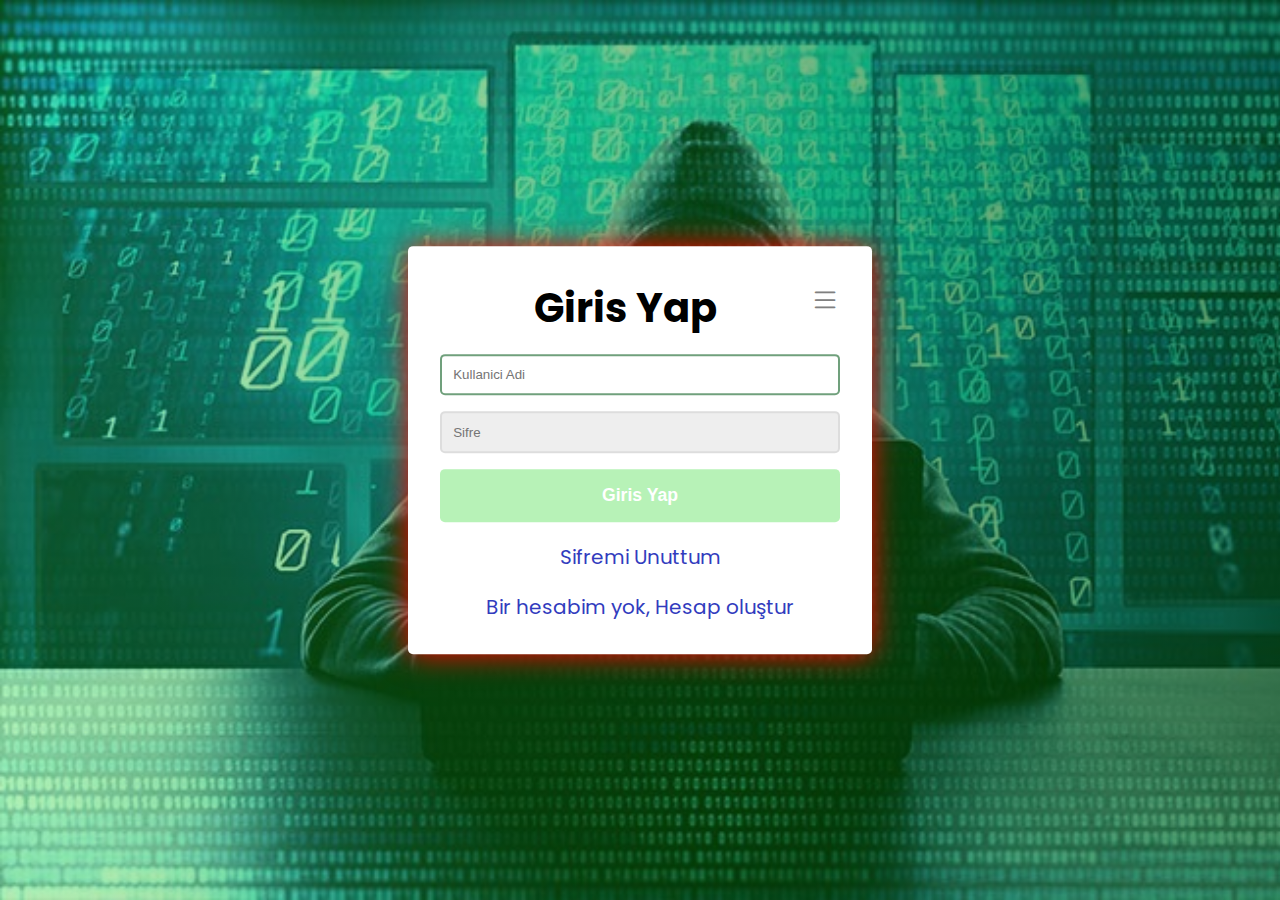
<file: index.html>
<!DOCTYPE html>
<html lang="en">
<head>
    <meta charset="UTF-8">
    <meta name="viewport" content="width=device-width, initial-scale=1.0">
    <title>Proje1</title>
    <link rel="stylesheet" href="style.css">
    <link rel="stylesheet" href="https://cdn.jsdelivr.net/npm/bootstrap-icons@1.11.1/font/bootstrap-icons.css">
</head>

<body>
  <div class="container">
    <i class="bi bi-list"></i>
    <!--Form alanı-->
   <form action="" class="form">
   <h1 class="form__title">Giris Yap</h1>
   <div class="form__message form__message-error"></div>
   <div class="form__input--group">
    <input type="text"class="form__input" autofocus placeholder="Kullanici Adi">
    <div class="form__input-error-message"></div>
   </div>
   <div class="form__input--group">
    <input type="password"class="form__input"  placeholder="Sifre">
    <div class="form__input-error-message"></div>
   </div>
   <button class="form__button">Giris Yap</button>
    <p class="form__text">
         <a href="forgotpass.html" class="form__link">Sifremi Unuttum</a>
    </p>
    <p class="form__text">
        <a href="register.html" class="form__link">Bir hesabim yok, Hesap oluştur</a>
   </p>
   </form>
 </div>   

</body>
</html>
</file>
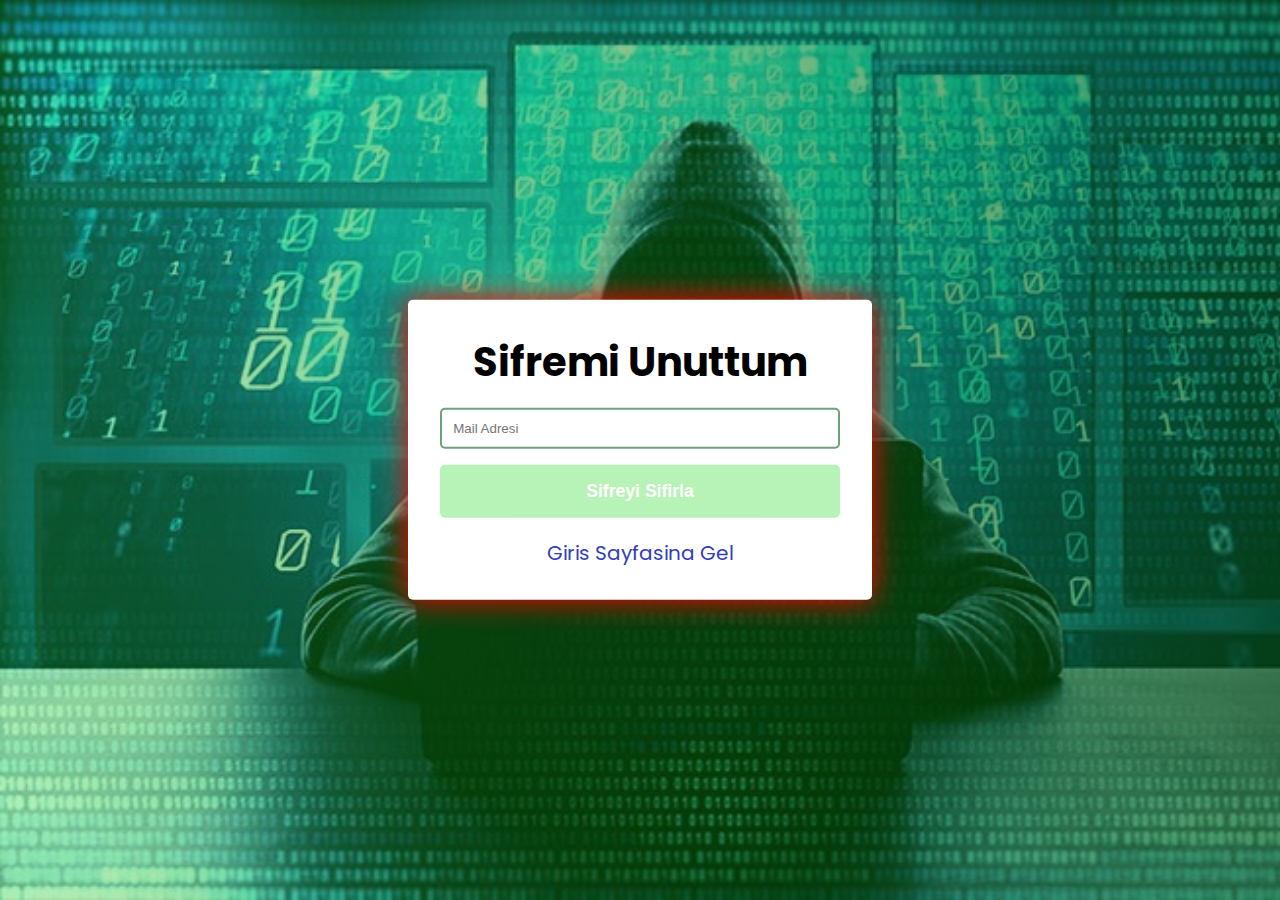
<file: forgotpass.html>
<!DOCTYPE html>
<html lang="en">
<head>
    <meta charset="UTF-8">
    <meta name="viewport" content="width=device-width, initial-scale=1.0">
    <title>Proje1</title>
    <link rel="stylesheet" href="style.css">
</head>

<body>
  <div class="container">
    <!--Form alanı-->
   <form action="" class="form">
   <h1 class="form__title">Sifremi Unuttum</h1>
   <div class="form__message form__message-error"></div>
   <div class="form__input--group">
    <input type="email"class="form__input" autofocus placeholder="Mail Adresi">
    <div class="form__input-error-message"></div>
   </div>
   <button class="form__button">Sifreyi Sifirla</button>
   
    <p class="form__text">
        <a href="index.html" class="form__link">Giris Sayfasina Gel</a>
   </p>
   </form>
 </div>   

</body>
</html>
</file>
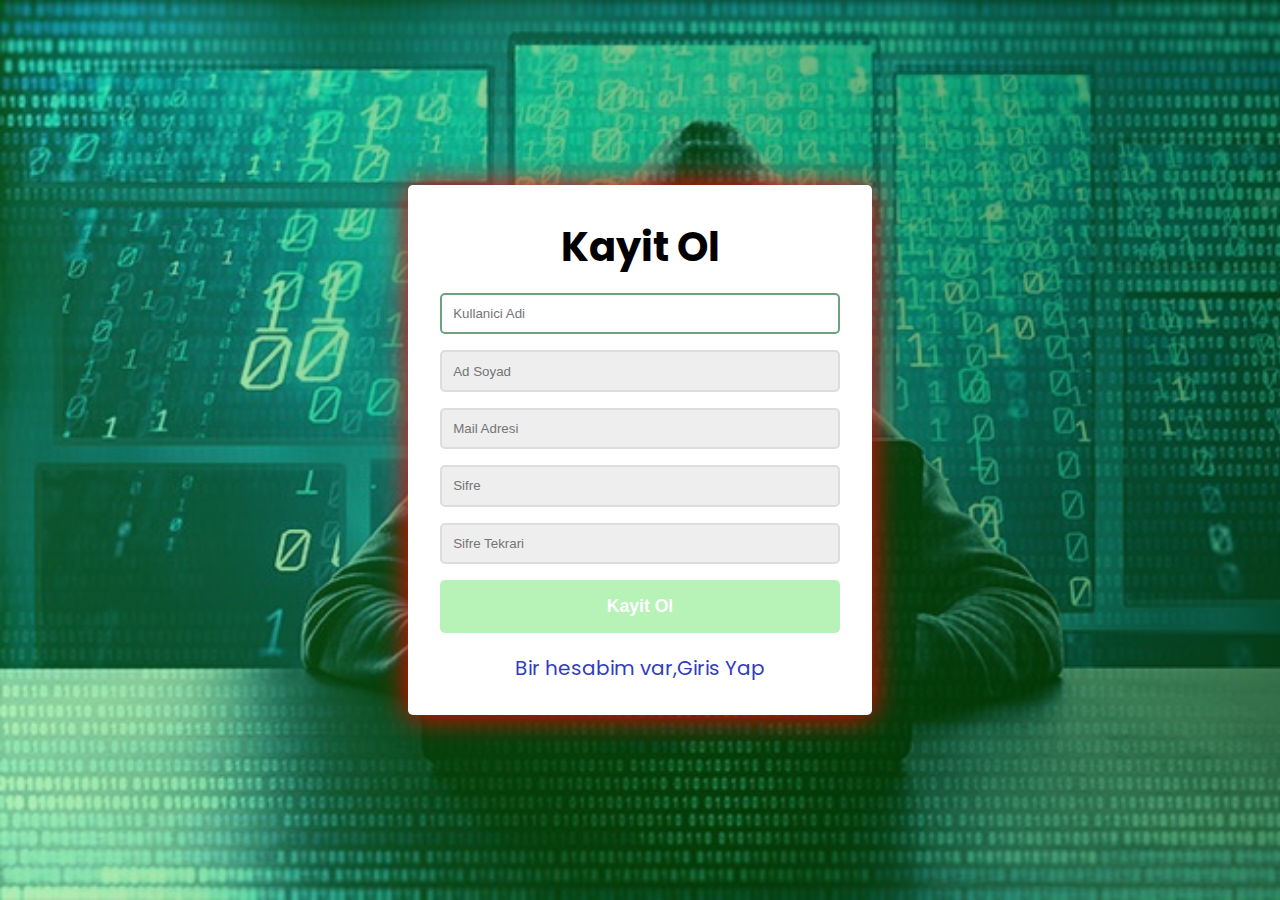
<file: register.html>
<!DOCTYPE html>
<html lang="en">
<head>
    <meta charset="UTF-8">
    <meta name="viewport" content="width=device-width, initial-scale=1.0">
    <title>Proje1</title>
    <link rel="stylesheet" href="style.css">
</head>

<body>
  <div class="container">
    <!--Form alanı-->
   <form action="" class="form">
   <h1 class="form__title">Kayit Ol</h1>
   <div class="form__message form__message-error"></div>
   <div class="form__input--group">
    <input type="text"class="form__input" autofocus placeholder="Kullanici Adi">
    <div class="form__input-error-message"></div>
   </div>
   <div class="form__input--group">
    <input type="text"class="form__input"  placeholder="Ad Soyad">
    <div class="form__input-error-message"></div>
   </div>
   <div class="form__input--group">
    <input type="email"class="form__input"  placeholder="Mail Adresi">
    <div class="form__input-error-message"></div>
   </div>
   <div class="form__input--group">
    <input type="password"class="form__input"  placeholder="Sifre">
    <div class="form__input-error-message"></div>
   </div>
   <div class="form__input--group">
    <input type="password"class="form__input"  placeholder="Sifre Tekrari">
    <div class="form__input-error-message"></div>
   </div>
   <button class="form__button">Kayit Ol</button>

    <p class="form__text">
        <a href="index.html" class="form__link">Bir hesabim var,Giris Yap</a>
   </p>
   </form>
 </div>   

</body>
</html>
</file>
<file: style.css>
@import url('https://fonts.googleapis.com/css2?family=Poppins:wght@400;700&display=swap');

/*kök içinde değişken tanimlamalari*/

:root {
    --color-primary: rgba(51, 119, 68, 0.7);
    --color-primary-dark: rgba(7, 68, 26);
    --color-secondary: rgb(50, 60, 190);
    --color-error: rgba(210, 40, 40);
    --color-success: rgba(230, 209, 25, 0.835);
    --border-radius: 5px;

    --bg-color-primary: rgb(16, 212, 16, 0.3);
    --bg-color-primary-dark: rgb(1, 82, 1, 0.6);

    --regular-font-size: 20px;
    --mobile-font-size: 15px;

    --box-shadow: 0 0 30px red;
    --input-padding: 0.7rem;
    --input-regular-border: 2px solid #ddd;

}



body {
    background: linear-gradient(to right, var(--bg-color-primary), var(--bg-color-primary-dark)), url(hacker-nedir.jpg);
    background-attachment: fixed;
    background-size: cover;
    height: 100vh;
    margin: 0;

    font-size: var(--regular-font-size);
    position: relative;
}

.container {
    background-color: white;
    width: 400px;
    max-width: 400px;
    max-height: 600px;
    box-shadow: var(--box-shadow);
    border-radius: var(--border-radius);
    padding: 2rem;
    


    position: absolute;
    left: 50%;
    top: 50%;
    transform: translate(-50%, -50%);
    font-family: 'Poppins', sans-serif;

}

.form__title {
    text-align: center;
    margin-bottom: 1rem;
}

.form__message {
    text-align: center;
    margin-bottom: 1rem;
}

.form__message-error {
    color: var(--color-error);
}

.form__input--group {
    margin-bottom: 1rem;
}

.form__input {
    width: 100%;
    padding: var(--input-padding);
    box-sizing: border-box;
    border-radius: var(--border-radius);
    outline: none;
    border: var(--input-regular-border);
    background-color: #eee;
    transition: background .3s, border-color .3s;
}

.form__input:focus {
    border-color: var(--color-primary);
    background-color: #fff;
}

.form__input-error-message {
    margin-top: .5rem;
    font: .85rem;
    color: var(--color-error);
}

.form__button {
    width: 100%;
    padding: 1rem 2rem;
    font-weight: bold;
    color: #fff;
    background-color: var(--bg-color-primary);
    border-radius: var(--border-radius);
    outline: none;
    border: none;
    font-size: 1.1rem;
}

.form__button:hover {
    background-color: var(--bg-color-primary-dark);
}

.form__button:active {
    transform: scale(0.95);
}

.form__text {
    text-align: center;
}

.form__link {
    color: var(--color-secondary);
    text-decoration: none;
    cursor: pointer;


}

.form__link:hover {
    text-decoration: underline;
}

.form>*:first-child {
    margin-top: 0;
}

.form>*:last-child {
    margin-bottom: 0;
}

.bi {
    float: right;
    font-size: 30px;
    color: grey;
}
</file>
